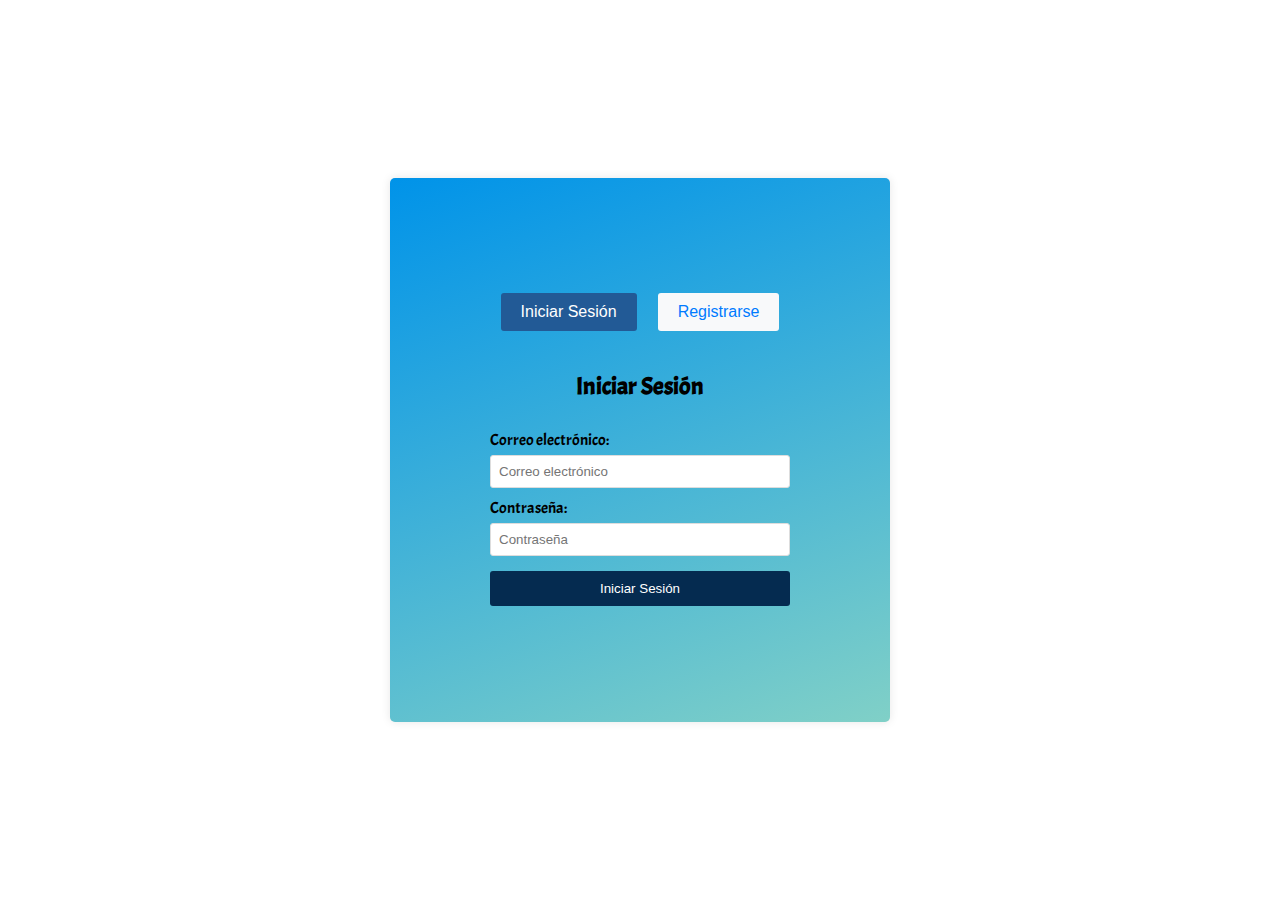
<file: JSC/login.html>
<!DOCTYPE html>
<html lang="es">
<head>
    <meta charset="UTF-8">
    <meta name="viewport" content="width=device-width, initial-scale=1.0">
    <title>Página de registro</title>
    <link rel="stylesheet" href="style.css">
    <link rel="preconnect" href="https://fonts.googleapis.com">
<link rel="preconnect" href="https://fonts.gstatic.com" crossorigin>
<link href="https://fonts.googleapis.com/css2?family=Acme&family=DynaPuff:wght@400..700&display=swap" rel="stylesheet">
</head>
<body>
    <div class="container">
        <div id="authSection">
            <div class="tab">
                <button id="loginTab" class="active">Iniciar Sesión</button>
                <button id="registerTab">Registrarse</button>
            </div>
            <form id="loginForm">
                <h2>Iniciar Sesión</h2>
                <label for="loginEmail">Correo electrónico:</label>
                <input type="email" id="loginEmail" placeholder="Correo electrónico" required>
                <label for="loginPassword">Contraseña:</label>
                <input type="password" id="loginPassword" placeholder="Contraseña" required>
                <button type="submit">Iniciar Sesión</button>
            </form>
            <form id="registerForm" style="display:none;">
                <h2>Registrarse</h2>
                <label for="registerEmail">Correo electrónico:</label>
                <input type="email" id="registerEmail" placeholder="Correo electrónico" required>
                <label for="registerPassword">Contraseña:</label>
                <input type="password" id="registerPassword" placeholder="Contraseña" required>
                <label for="registerGender">Género:</label>
                <select id="registerGender" required>
                    <option value="">Selecciona un género</option>
                    <option value="masculino">Masculino</option>
                    <option value="femenino">Femenino</option>
                    <option value="otro">Otro</option>
                </select>
                <button type="submit">Registrarse</button>
            </form>
            <p id="message" class="message"></p>
        </div>
        <div id="logoutSection" style="display:none;">
            <h2>Bienvenido</h2>
            <p>Has iniciado sesión correctamente.</p>
            <button id="logoutButton">Cerrar Sesión</button>
        </div>
    </div>

    <script>
       const loginForm = document.getElementById('loginForm');
        const registerForm = document.getElementById('registerForm');
        const loginTab = document.getElementById('loginTab');
        const registerTab = document.getElementById('registerTab');
        const message = document.getElementById('message');
        const authSection = document.getElementById('authSection');
        const logoutSection = document.getElementById('logoutSection');
        const logoutButton = document.getElementById('logoutButton');

        loginTab.addEventListener('click', () => {
            loginForm.style.display = 'flex';
            registerForm.style.display = 'none';
            loginTab.classList.add('active');
            registerTab.classList.remove('active');
        });

        registerTab.addEventListener('click', () => {
            loginForm.style.display = 'none';
            registerForm.style.display = 'flex';
            registerTab.classList.add('active');
            loginTab.classList.remove('active');
        });

        loginForm.addEventListener('submit', (e) => {
            e.preventDefault();
            const email = document.getElementById('loginEmail').value;
            const password = document.getElementById('loginPassword').value;
            const users = JSON.parse(localStorage.getItem('users')) || [];
            const user = users.find(u => u.email === email && u.password === password);
            if (user) {
                localStorage.setItem('loggedInUser', JSON.stringify(user));
                showLogoutSection();
                message.textContent = 'Inicio de sesión exitoso'
                message.classList.remove('error');
            } else {
                message.textContent = 'Correo electrónico o contraseña incorrectos';
                message.classList.add('error');
            }
        });

        registerForm.addEventListener('submit', (e) => {
            e.preventDefault();
            const email = document.getElementById('registerEmail').value;
            const password = document.getElementById('registerPassword').value;
            const gender = document.getElementById('registerGender').value;
            const users = JSON.parse(localStorage.getItem('users')) || [];
            if (users.some(u => u.email === email)) {
                message.textContent = 'El usuario ya existe';
                message.classList.add('error');
            } else {
                users.push({ email, password, gender });
                localStorage.setItem('users', JSON.stringify(users));
                message.textContent = 'Registro exitoso. Ahora puedes iniciar sesión.';
                message.classList.remove('error');
                loginTab.click();
            }
        });

        logoutButton.addEventListener('click', () => {
            localStorage.removeItem('loggedInUser');
            showAuthSection();
            message.textContent = '';
        });

        function showLogoutSection() {
            authSection.style.display = 'none';
            logoutSection.style.display = 'block';
        }

        function showAuthSection() {
            authSection.style.display = 'block';
            logoutSection.style.display = 'none';
        }

        // Verificar si hay un usuario logueado al cargar la página
        window.addEventListener('load', () => {
            const loggedInUser = localStorage.getItem('loggedInUser');
            if (loggedInUser) {
                showLogoutSection();
            }
        });
    </script>
</body>
</html>
</file>
<file: JSC/style.css>
body {
  font-family: "Acme", sans-serif;
  font-weight: 400;
  font-style: normal;
  background-color: #ffffff;
  display: flex;
  justify-content: center;
  align-items: center;
  height: 100vh;
  margin: 0;
}

.container {
  background-color: #0093E9;
  background-image: linear-gradient(160deg, #0093E9 0%, #80D0C7 100%);
  padding: 100px;
  border-radius: 5px;
  box-shadow: 0 0 10px rgba(0,0,0,0.1);
  width: 300px;
}

h2 {
  text-align: center;
  color: #000000;
}

form {
  display: flex;
  flex-direction: column;
}

label {
  margin-top: 10px;
  color: #000000;
}

input, select {
  padding: 8px;
  margin-top: 5px;
  border: 1px solid #ddd;
  border-radius: 3px;
}

button {
  margin-top: 15px;
  padding: 10px;
  background-color: #052b50;
  color: white;
  border: none;
  border-radius: 3px;
  cursor: pointer;
}

button:hover {
  background-color: #0056b3;
}

.message {
  margin-top: 15px;
  text-align: center;
  color: #28a745;
}

.error {
  color: #dc3545;
}

.tab {
  display: flex;
  justify-content: space-around;
  margin-bottom: 20px;
}

.tab button {
  background-color: #f8f9fa;
  border: none;
  outline: none;
  cursor: pointer;
  padding: 10px 20px;
  transition: 0.3s;
  font-size: 16px;
  color: #007bff;
}

.tab button:hover {
  background-color: #e9ecef;
}

.tab button.active {
  background-color: #225a96;
  color: white;
}

#logoutSection {
  text-align: center;
}
</file>
